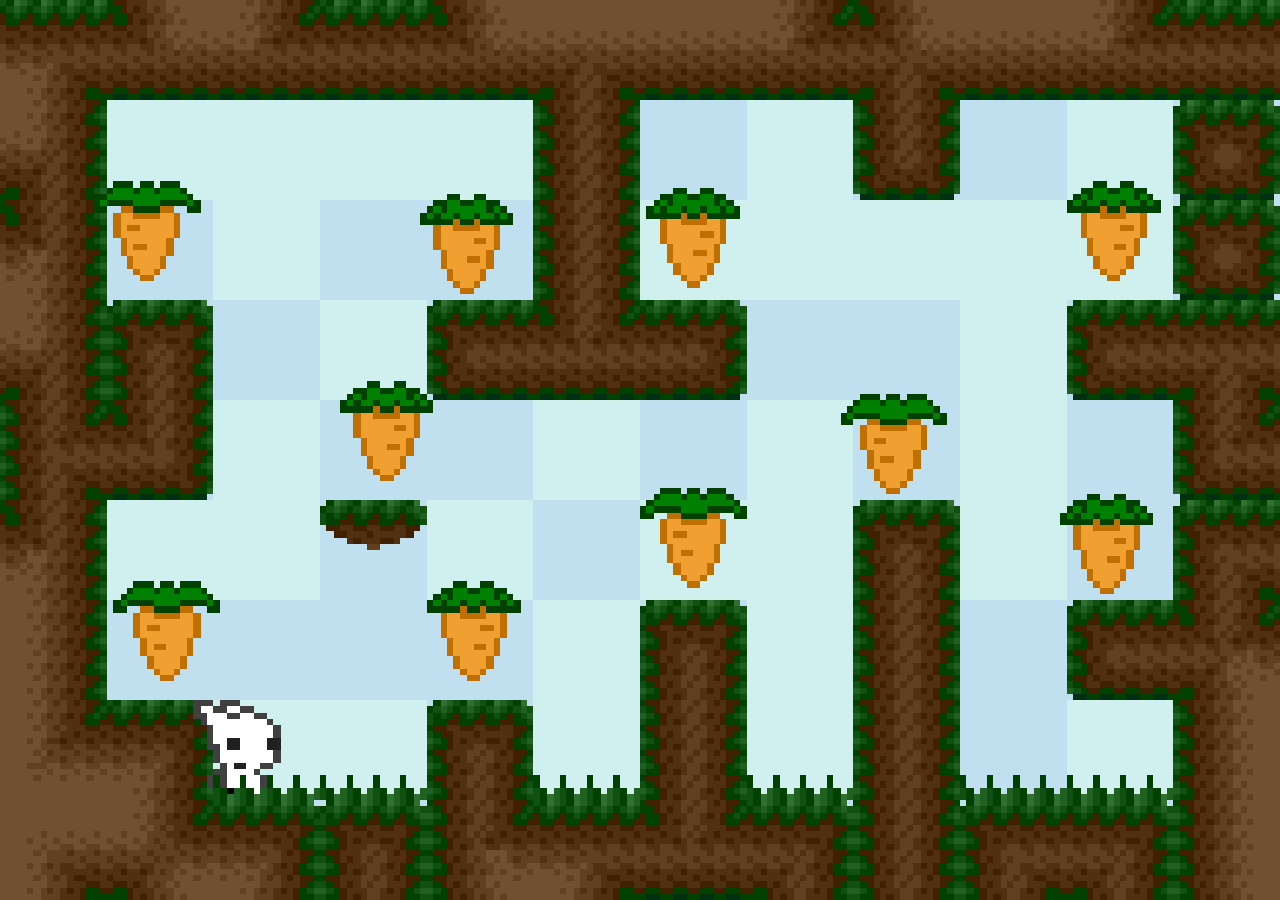
<file: index.html>
<!DOCTYPE html>

<html>

<head>
  
  <meta name="viewport" content="user-scalable=no,width=device-width">
  <link href="platformer-demo.css" rel="stylesheet" type="text/css">
  <script src="./main.js"></script>
  <script src="./game.js"></script>
  <script src="./engine.js"></script>
  <script src="./display.js"></script>
  <script src="./controller.js"></script>
  <script src="./zone.js"></script>
  <title>Platformer Demo</title>

</head>

<body>
  <canvas></canvas>
</body>

</html>
</file>
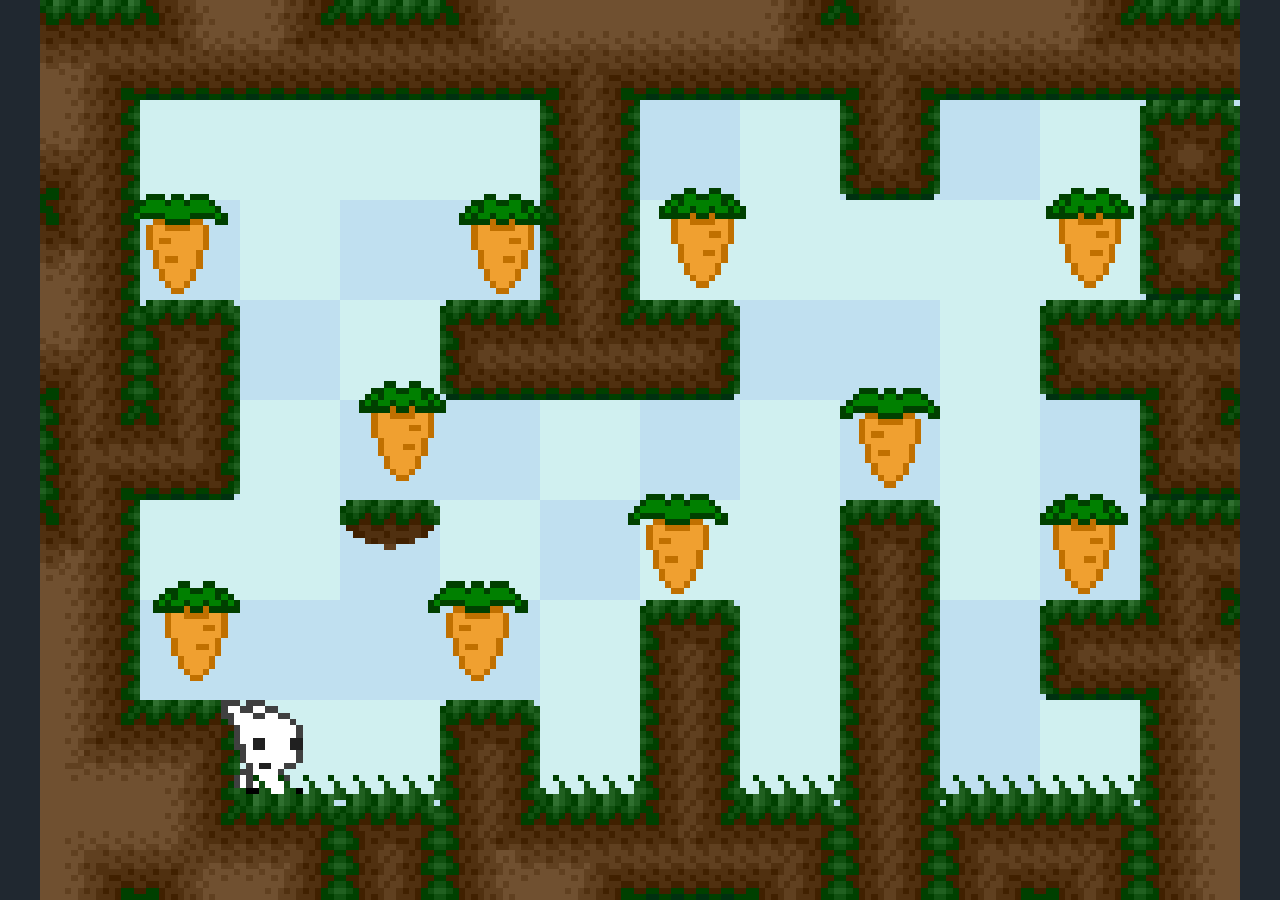
<file: rabbit-trap.html>
<!DOCTYPE html>

<html>

<head>

  <!-- Added this meta tag 04/07/2018 -->
  <meta name="viewport" content="user-scalable=no,width=device-width">
  <link href="rabbit-trap.css" rel="stylesheet" type="text/css">
  <script src="./main.js"></script>
  <script src="./game.js"></script>
  <script src="./engine.js"></script>
  <script src="./display.js"></script>
  <script src="./controller.js"></script>
  <script src="./zone00.js"></script>
  <title>Platformer Demo</title>

</head>

<body>
  <canvas></canvas>
</body>

</html>
</file>
<file: platformer-demo.css>
* {
  box-sizing: border-box;
  margin: 0;
  padding: 0;
}

html {
  height: 100%;
  width: 100%;
}

body {
  align-content: center;
  align-items: space-around;
  background-color: #202830;
  display: grid;
  justify-items: center;
  height: 100%;
  width: 100%;
}

canvas {
  image-rendering: pixelated;
  position: fixed;
  height: 100%;
  width: 100%;
}

#menu {
  background-color: rgba(0, 0, 0, 0.5);
  color: #ffffff;
  cursor: pointer;
  display: grid;
  max-height: 100%;
  overflow-y: auto;
  padding: 8px;
  position: fixed;
  right: 0px;
  top: 0px;
  user-select: none;
  -webkit-tap-highlight-color: transparent;
}

#menu p {
  color: #ffffff;
  font-size: 2.0em;
}

#menu-list {
  display: none;
}

#menu-list a {
  color: #ffffff;
  font-size: 1.5em;
  text-decoration: none;
}
</file>
<file: rabbit-trap.css>
/* Frank Poth 02/28/2018 */

* { box-sizing:border-box; margin:0; padding:0; }

html { height:100%; width:100%; }

body {

  align-content:center;
  align-items:space-around;
  background-color:#202830;
  display:grid;
  justify-items:center;
  height:100%;
  width:100%;

}

/* 04/07/2018 */

canvas { image-rendering:pixelated; }

#menu {

  background-color:rgba(0, 0, 0, 0.5);
  color:#ffffff;
  cursor:pointer;
  display:grid;
  max-height:100%;
  overflow-y:auto;
  padding:8px;
  position:fixed;
  right:0px;
  top:0px;
  user-select:none;

  -webkit-tap-highlight-color:transparent;

}

#menu p {

  color:#ffffff;
  font-size:2.0em;

}

#menu-list {

  display:none;

}

#menu-list a {

  color:#ffffff;
  font-size:1.5em;
  text-decoration:none;

}
</file>
